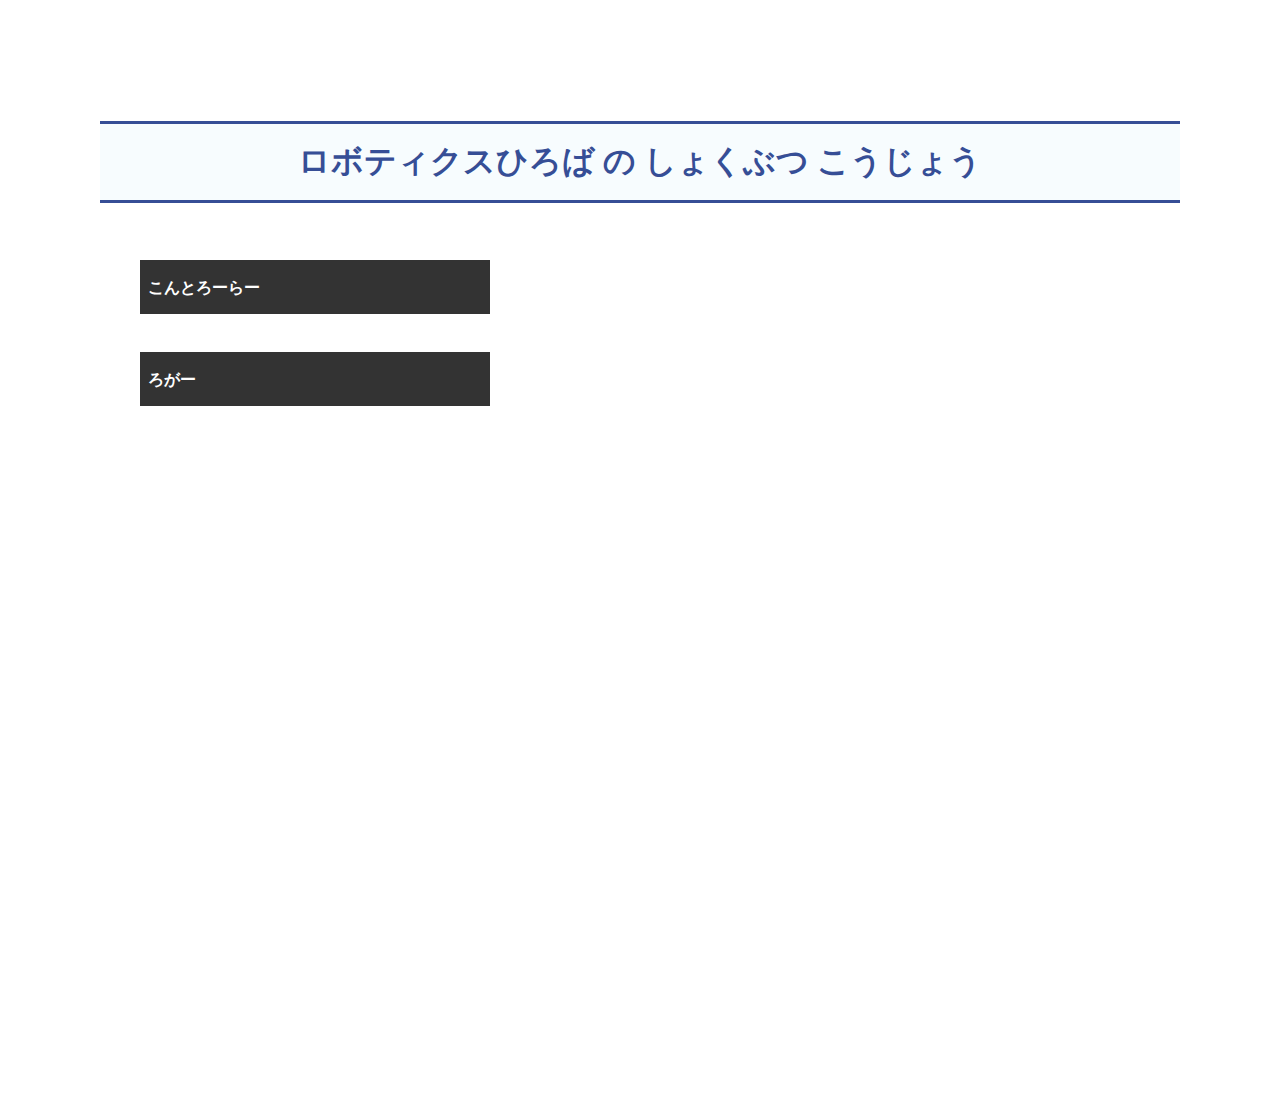
<file: src/index.html>
<HTML>
	<head>
		<title>ロボティクス広場の植物工場</title>
		<link rel="stylesheet" type="text/css" href="mystyle.css">
	</head>
	<body>
		<header class="topNavigation">
			<h1>ロボティクスひろば の しょくぶつ こうじょう</h1>
		</header>
		<div class="content">
			<div class="button">
				<button class="button1" type="button" onclick="location.href='../src/controller.html'">こんとろーらー</button>
			</div>
			<br>
			<div class="button">
				<button class="button1" type="button" onclick="location.href='../src/logger.html'">ろがー</button>
			</div>
			<br>
		</div>
	</body>
</HTML>
</file>
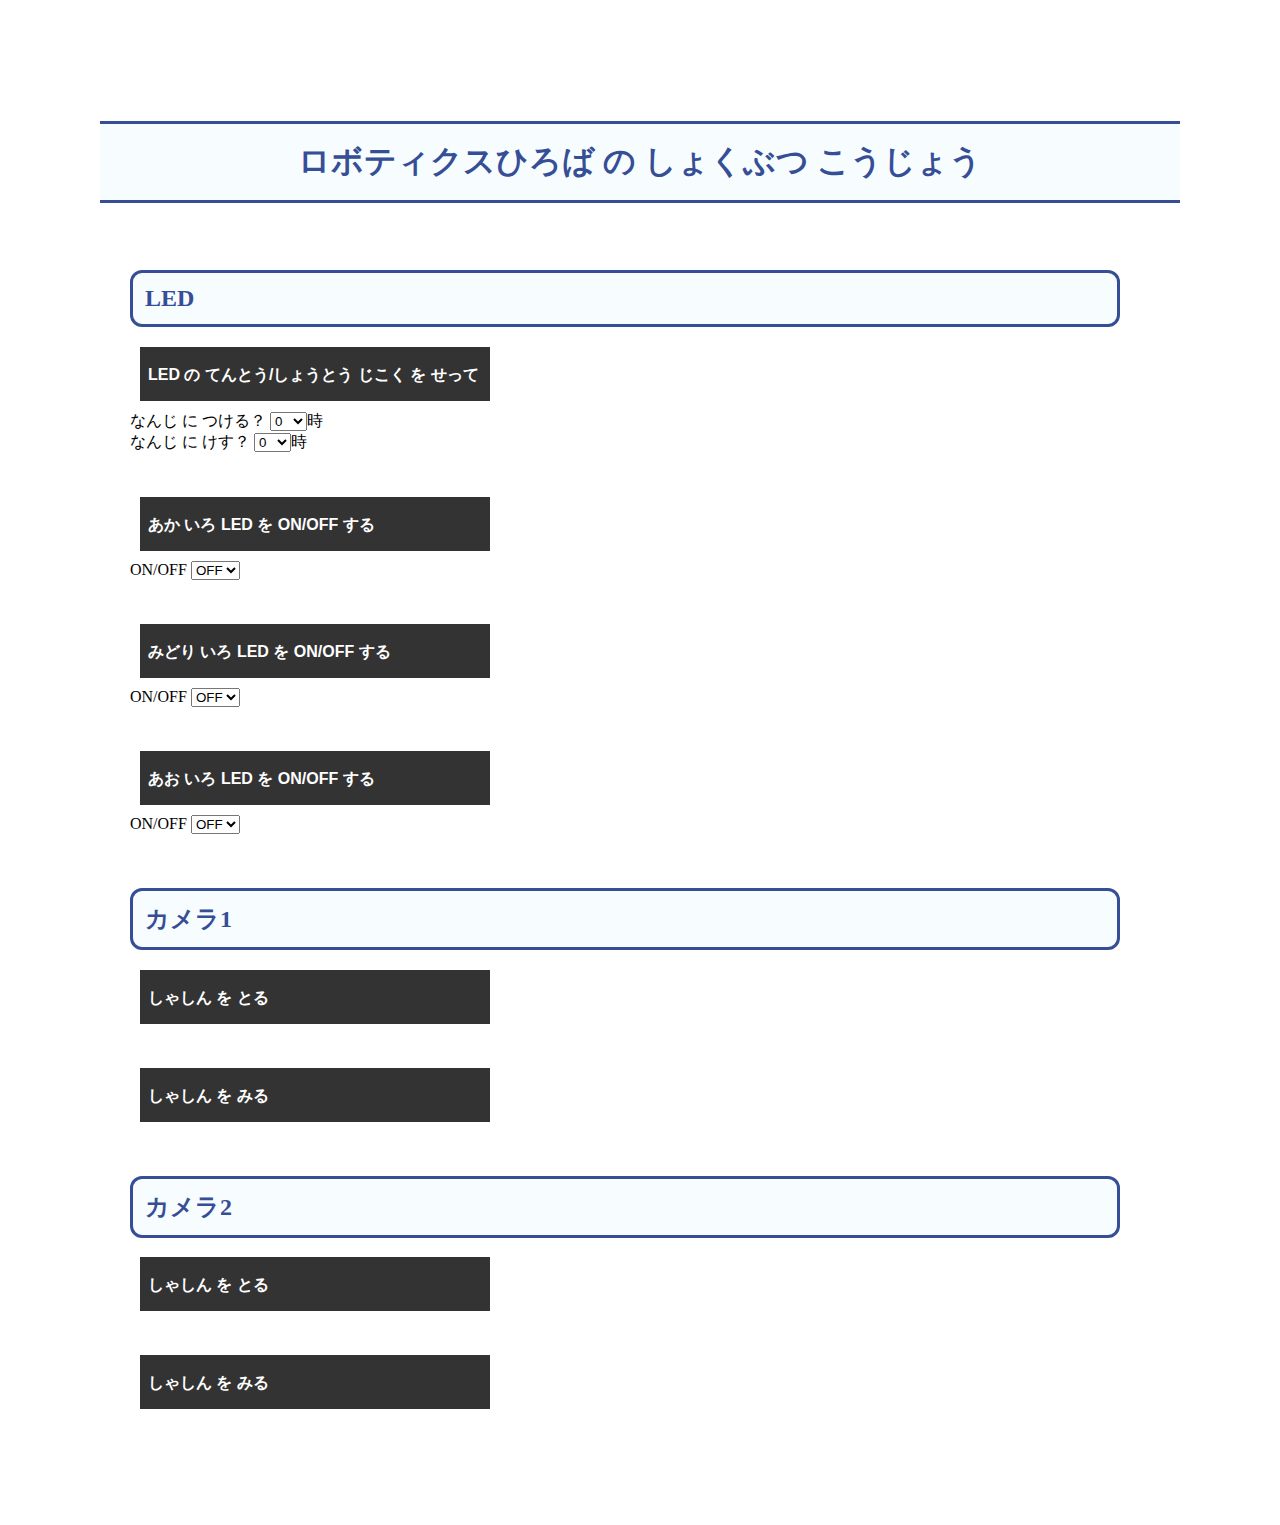
<file: src/controller.html>
<HTML>
	<head>
		<title>ロボティクス広場の植物工場</title>
		<link rel="stylesheet" type="text/css" href="mystyle.css">
	</head>
	<body>
		<header class="topNavigation">
			<h1>ロボティクスひろば の しょくぶつ こうじょう</h1>
		</header>
		<div class="content">
			<h2>LED</h2>
			<form action="http://192.168.24.64:1880/setled" method="get">
				<div class="button">
					<button class="button1" type="submit">LED の てんとう/しょうとう じこく を せってい する</button>
				</div>
				<div>
					<label for="ontime">なんじ に つける？  </label>
					<select name="ontime">
						<option value="0">0</option>
						<option value="1">1</option>
						<option value="2">2</option>
						<option value="3">3</option>
						<option value="4">4</option>
						<option value="5">5</option>
						<option value="6">6</option>
						<option value="7">7</option>
						<option value="8">8</option>
						<option value="9">9</option>
						<option value="10">10</option>
						<option value="11">11</option>
						<option value="12">12</option>
						<option value="13">13</option>
						<option value="14">14</option>
						<option value="15">15</option>
						<option value="16">16</option>
						<option value="17">17</option>
						<option value="18">18</option>
						<option value="19">19</option>
						<option value="20">20</option>
						<option value="21">21</option>
						<option value="22">22</option>
						<option value="23">23</option>
					</select>時
					<!-- <input name="ontime" id="ontime" value="8">  -->
				</div>
				<div>
					<label for="offtime">なんじ に けす？  </label>
					<select name="offtime">
						<option value="0">0</option>
						<option value="1">1</option>
						<option value="2">2</option>
						<option value="3">3</option>
						<option value="4">4</option>
						<option value="5">5</option>
						<option value="6">6</option>
						<option value="7">7</option>
						<option value="8">8</option>
						<option value="9">9</option>
						<option value="10">10</option>
						<option value="11">11</option>
						<option value="12">12</option>
						<option value="13">13</option>
						<option value="14">14</option>
						<option value="15">15</option>
						<option value="16">16</option>
						<option value="17">17</option>
						<option value="18">18</option>
						<option value="19">19</option>
						<option value="20">20</option>
						<option value="21">21</option>
						<option value="22">22</option>
						<option value="23">23</option>
					</select>時
					<!-- <input name="offtime" id="offtime" value="20"> -->
				</div>
			</form>
			<br>
			<form action="http://192.168.24.64:1880/redled" method="get">
				<div class="button">
					<button class="button1" type="submit">あか いろ LED を ON/OFF する</button>
				</div>
				<div>
					<label for="state">ON/OFF  </label>
					<select name="state">
						<option value="0">OFF</option>
						<option value="1">ON</option>
					</select>
					<!-- <input name="ontime" id="ontime" value="8">  -->
				</div>
			</form>
			<br>
			<form action="http://192.168.24.64:1880/greenled" method="get">
				<div class="button">
					<button class="button1" type="submit">みどり いろ LED を ON/OFF する</button>
				</div>
				<div>
					<label for="state">ON/OFF  </label>
					<select name="state">
						<option value="0">OFF</option>
						<option value="1">ON</option>
					</select>
					<!-- <input name="ontime" id="ontime" value="8">  -->
				</div>
			</form>
			<br>
			<form action="http://192.168.24.64:1880/blueled" method="get">
				<div class="button">
					<button class="button1" type="submit">あお いろ LED を ON/OFF する</button>
				</div>
				<div>
					<label for="state">ON/OFF  </label>
					<select name="state">
						<option value="0">OFF</option>
						<option value="1">ON</option>
					</select>
					<!-- <input name="ontime" id="ontime" value="8">  -->
				</div>
			</form>
			<br>
			<h2>カメラ1</h2>
			<form action="http://192.168.24.63:1880/shutter1" method="get">
				<input type="hidden" name="name" value="temporary">
				<div class="button">
					<button class="button1" type="submit">しゃしん を とる</button>
				</div>
			</form>
			<br>
			<form action="http://192.168.24.63:1880/getimg1" method="get">
				<input type="hidden" name="name" value="temporary">
				<div class="button">
					<button class="button1" type="submit">しゃしん を みる</button>
				</div>
			</form>
			<br>
			<h2>カメラ2</h2>
			<form action="http://192.168.24.65:1880/shutter2" method="get">
				<input type="hidden" name="name" value="temporary">
				<div class="button">
					<button class="button1" type="submit">しゃしん を とる</button>
				</div>
			</form>
			<br>
			<form action="http://192.168.24.65:1880/getimg2" method="get">
				<input type="hidden" name="name" value="temporary">
				<div class="button">
					<button class="button1" type="submit">しゃしん を みる</button>
				</div>
			</form>
		</div>
	</body>
</HTML>
</file>
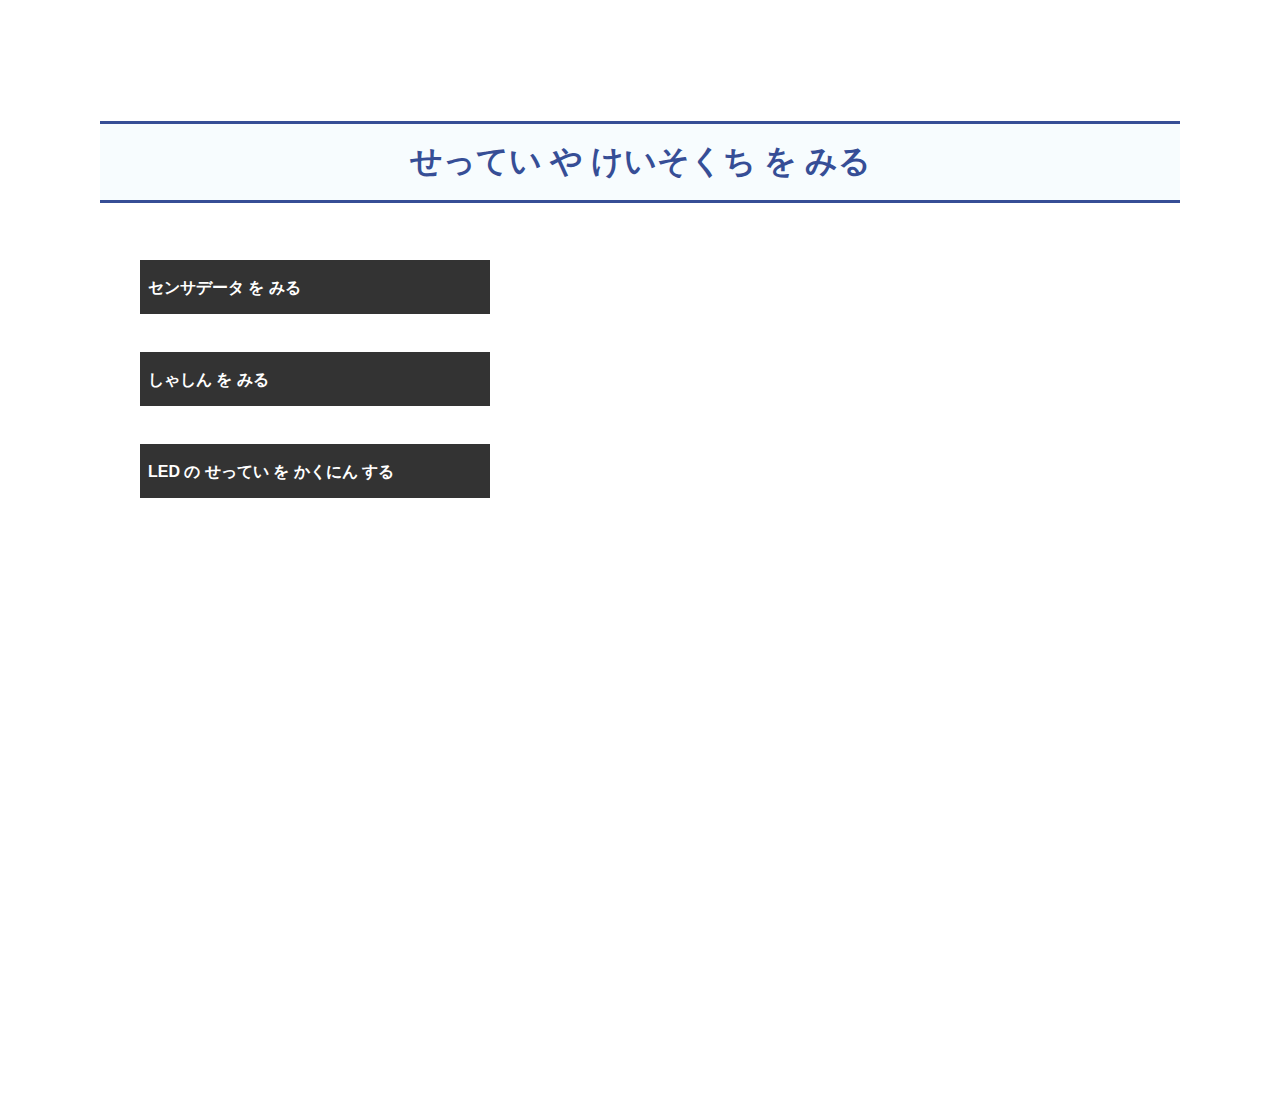
<file: src/logger.html>
<HTML>
	<head>
		<title>ロボティクス広場の植物工場 LOGGER</title>
		<link rel="stylesheet" type="text/css" href="mystyle.css">
	</head>
	<body>
		<header class="topNavigation">
			<h1>せってい や けいそくち を みる</h1>
		</header>
		<div class="content">
			<div class="button">
				<button class="button1" type="button" onclick="location.href='../data/fig_sensor.html'">センサデータ を みる</button>
			</div>
			<br>
			<div class="button">
				<button class="button1" type="button" onclick="location.href='../src/img_viewer.html'">しゃしん を みる</button>
			</div>
			<br>
			<form action="http://192.168.24.64:1880/getled" method="get">
				<div class="button">
					<button class="button1" type="submit">LED の せってい を かくにん する</button>
				</div>
			</form>
			<br>
		</div>
	</body>
</HTML>
</file>
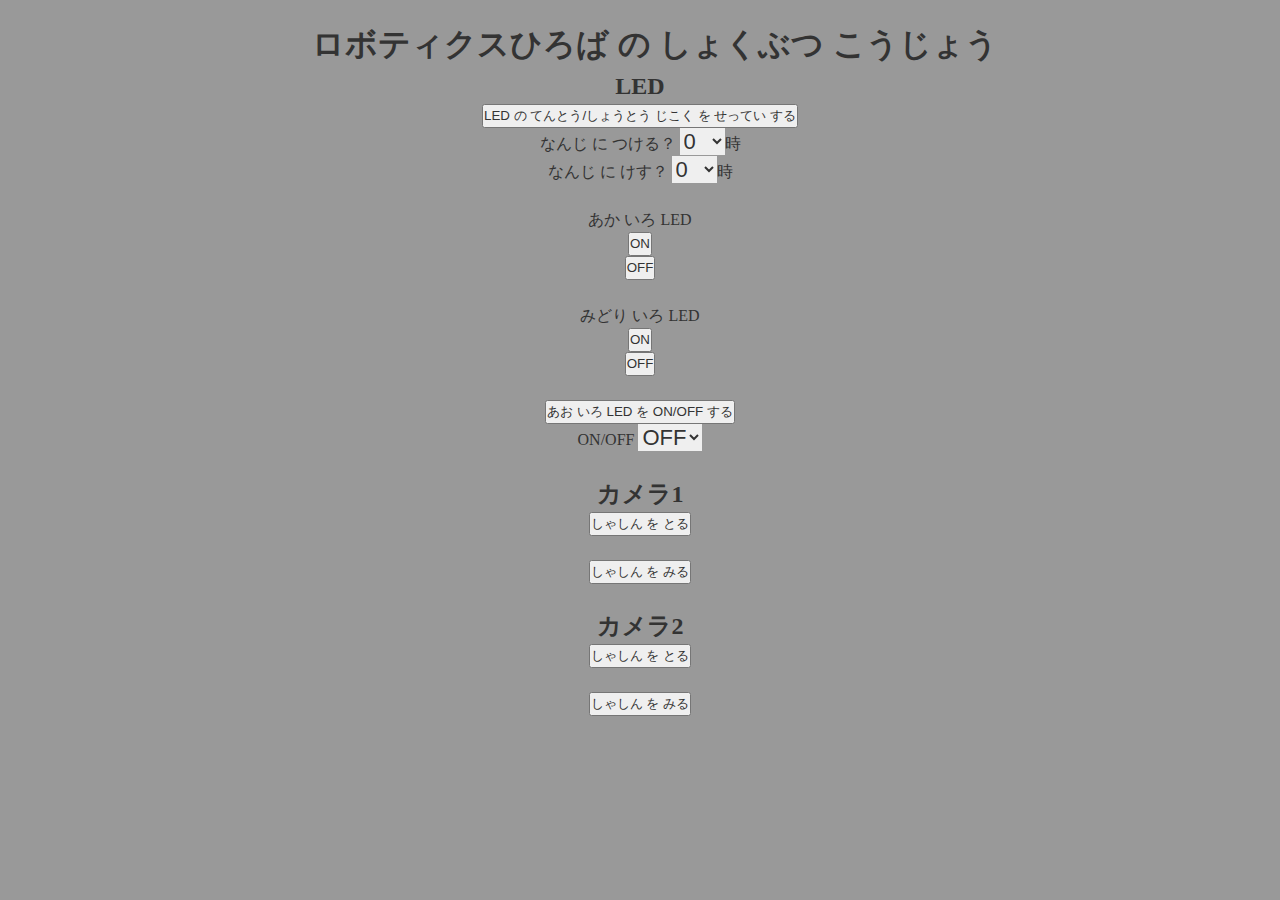
<file: src/interface/controller.html>
<HTML>
	<head>
		<meta http-equiv="Content-Type" content="text/html; charset=UTF-8" />
		<title>ロボティクス広場の植物工場</title>
		<link rel="stylesheet" type="text/css" href="mystyle.css">
	</head>
	<body>
		<header class="topNavigation">
			<h1>ロボティクスひろば の しょくぶつ こうじょう</h1>
		</header>
		<div class="content">
			<h2>LED</h2>
			<form action="http://192.168.24.64:1880/setled" method="get">
				<div class="button">
					<button class="button1" type="submit">LED の てんとう/しょうとう じこく を せってい する</button>
				</div>
				<div>
					<label for="ontime">なんじ に つける？  </label>
					<select name="ontime">
						<option value="0">0</option>
						<option value="1">1</option>
						<option value="2">2</option>
						<option value="3">3</option>
						<option value="4">4</option>
						<option value="5">5</option>
						<option value="6">6</option>
						<option value="7">7</option>
						<option value="8">8</option>
						<option value="9">9</option>
						<option value="10">10</option>
						<option value="11">11</option>
						<option value="12">12</option>
						<option value="13">13</option>
						<option value="14">14</option>
						<option value="15">15</option>
						<option value="16">16</option>
						<option value="17">17</option>
						<option value="18">18</option>
						<option value="19">19</option>
						<option value="20">20</option>
						<option value="21">21</option>
						<option value="22">22</option>
						<option value="23">23</option>
					</select>時
					<!-- <input name="ontime" id="ontime" value="8">  -->
				</div>
				<div>
					<label for="offtime">なんじ に けす？  </label>
					<select name="offtime">
						<option value="0">0</option>
						<option value="1">1</option>
						<option value="2">2</option>
						<option value="3">3</option>
						<option value="4">4</option>
						<option value="5">5</option>
						<option value="6">6</option>
						<option value="7">7</option>
						<option value="8">8</option>
						<option value="9">9</option>
						<option value="10">10</option>
						<option value="11">11</option>
						<option value="12">12</option>
						<option value="13">13</option>
						<option value="14">14</option>
						<option value="15">15</option>
						<option value="16">16</option>
						<option value="17">17</option>
						<option value="18">18</option>
						<option value="19">19</option>
						<option value="20">20</option>
						<option value="21">21</option>
						<option value="22">22</option>
						<option value="23">23</option>
					</select>時
					<!-- <input name="offtime" id="offtime" value="20"> -->
				</div>
			</form>
			<br>
			<font color='red'>あか いろ LED</font><br>
			<div class='button_led'>
				<form action="http://192.168.24.64:1880/redled" method="get">
					<input type="hidden" name="state" value="1">
					<div class="button">
						<button class="button1" type="submit">ON</button>
					</div>
				</form>
			</div>
			<div class='button_led'>
				<form action="http://192.168.24.64:1880/redled" method="get">
					<input type="hidden" name="state" value="0">
					<div class="button">
						<button class="button1" type="submit">OFF</button>
					</div>
				</form>
			</div>
			<br>
			<font color='green'>みどり いろ LED</font><br>
			<div class='button_led'>
				<form action="http://192.168.24.64:1880/greenled" method="get">
					<input type="hidden" name="state" value="1">
					<div class="button">
						<button class="button1" type="submit">ON</button>
					</div>
				</form>
			</div>
			<div class='button_led'>
				<form action="http://192.168.24.64:1880/greenled" method="get">
					<input type="hidden" name="state" value="0">
					<div class="button">
						<button class="button1" type="submit">OFF</button>
					</div>
				</form>
			</div>
			<br>
			<form action="http://192.168.24.64:1880/blueled" method="get">
				<div class="button">
					<button class="button1" type="submit">あお いろ LED を ON/OFF する</button>
				</div>
				<div>
					<label for="state">ON/OFF  </label>
					<select name="state">
						<option value="0">OFF</option>
						<option value="1">ON</option>
					</select>
					<!-- <input name="ontime" id="ontime" value="8">  -->
				</div>
			</form>
			<br>
			<h2>カメラ1</h2>
			<form action="http://192.168.24.64:1880/shutter1" method="get">
				<input type="hidden" name="name" value="temporary">
				<div class="button">
					<button class="button1" type="submit">しゃしん を とる</button>
				</div>
			</form>
			<br>
			<form action="http://192.168.24.64:1880/getimg1_tempo" method="get">
				<input type="hidden" name="name" value="temporary">
				<div class="button">
					<button class="button1" type="submit">しゃしん を みる</button>
				</div>
			</form>
			<br>
			<h2>カメラ2</h2>
			<form action="http://192.168.24.65:1880/shutter2" method="get">
				<input type="hidden" name="name" value="temporary">
				<div class="button">
					<button class="button1" type="submit">しゃしん を とる</button>
				</div>
			</form>
			<br>
			<form action="http://192.168.24.65:1880/getimg2_tempo" method="get">
				<input type="hidden" name="name" value="temporary">
				<div class="button">
					<button class="button1" type="submit">しゃしん を みる</button>
				</div>
			</form>
		</div>
	</body>
</HTML>
</file>
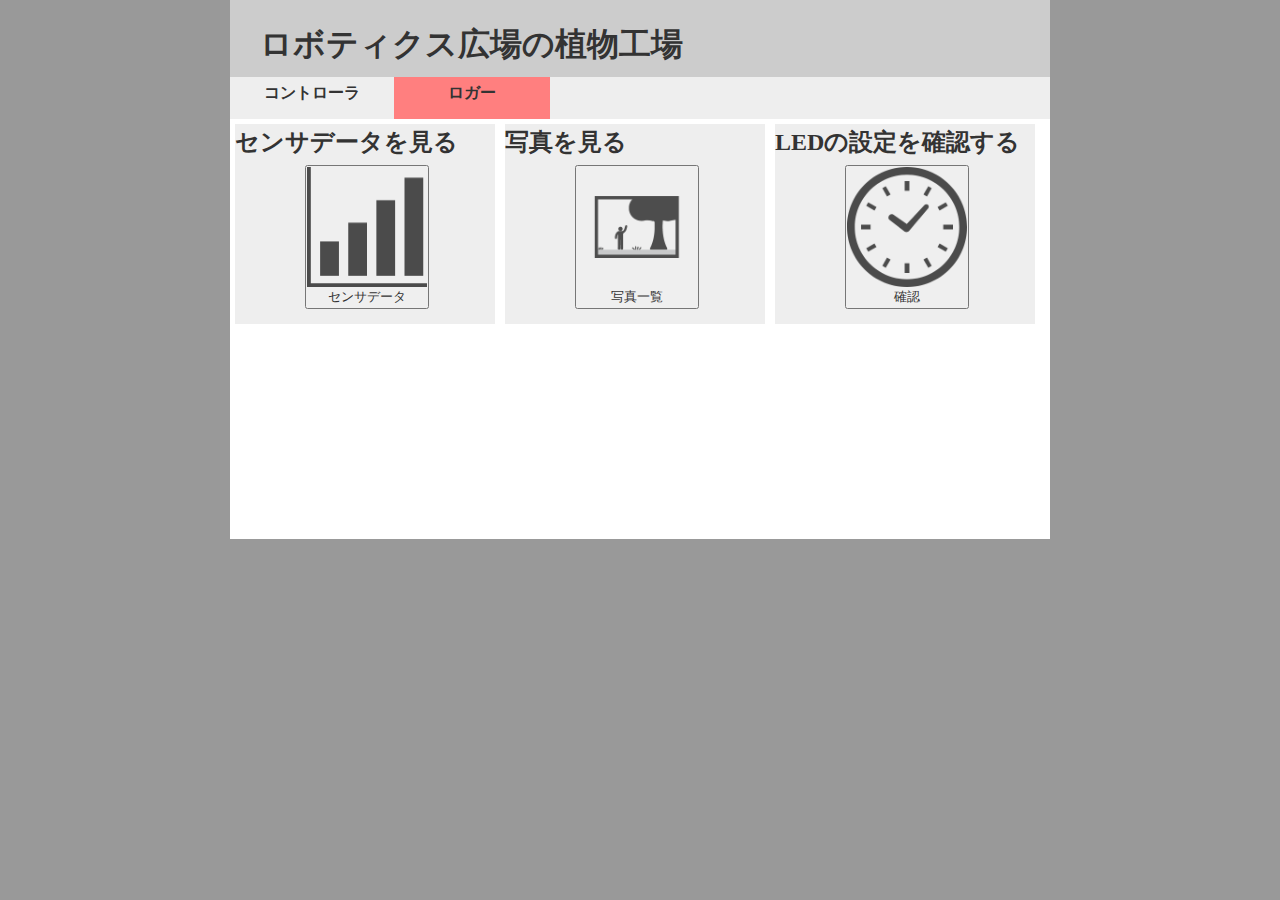
<file: src/interface/logger.html>
<HTML>
	<head>
		<meta http-equiv="Content-Type" content="text/html; charset=UTF-8" />
		<link rel="stylesheet" type="text/css" href="mystyle.css">
		<title>ロボティクス広場の植物工場 LOGGER</title>
	</head>
	<body>
	<div id='pagebody'>
		<header><!-- イントロダクションやナビゲーショングループであることを示す -->
			<!-- ヘッダ -->
			<div id="header"><h1><a href='./index.html'>ロボティクス広場の植物工場</a></h1></div>
			
			<nav><!-- ナビゲーションであることを示す -->
				<!-- メインメニュー -->
				<ul id="menu">
					<li id="menu01"><a href="./controller.html">コントローラ</a></li>
					<li id="menu02" style="background-color:#ff7f7f"><a href="./logger.html">ロガー</a></li>
				</ul>
			</nav>
		</header>
		<div id="content">
			<div class="select_one">
				<h2 class="s1">センサデータを見る</h2>
				<button class="s1" type="button" onclick="location.href='./fig_sensor.html'">
					<img src="./icon/data.png" alt="センサデータを見る" width=120>
					<br>センサデータ
				</button>
			</div>
			<div class="select_one">
				<h2 class="s1">写真を見る</h2>
				<button class="s1" type="button" onclick="location.href='./img_viewer.html'">
					<img src="./icon/photo.png" alt="写真を見る" width=120>
					<br>写真一覧
				</button>
			</div>
			<div class="select_one">
				<h2 class="s1">LEDの設定を確認する</h2>
				<form action="http://192.168.24.64:1880/getled" method="get">
					<button class="s1" type="submit">
						<img src="./icon/time.png" alt="LEDの設定を確認する" width=120>
						<br>確認
					</button>
				</form>
			</div>
		</div><!-- content -->
	</div><!-- pagebody -->
	</body>
</HTML>
</file>
<file: src/mystyle.css>
body {
	min-height: 100vh;
	display: flex;
	flex-direction: column;
	margin: 100px;
}

.center{
    text-align: center;
}

.topNavigation{
    height: 140px;
    text-align: center;
    color: #fff;
}
.content{
    flex: 1;
    margin-left: 30px;
    margin-right: 60px;
    margin-top: 10px;
}
.button{
    flex: 1;
    margin: 10px;
}

h1 {
  color: #364e96;/*文字色*/
  padding: 0.5em 0;/*上下の余白*/
  border-top: solid 3px #364e96;/*上線*/
  border-bottom: solid 3px #364e96;/*下線*/
  background-color: #F7FCFE;
}

h2 {
  color: #364e96;/*文字色*/
  border: solid 3px #364e96;/*線色*/
  padding: 0.5em;/*文字周りの余白*/
  border-radius: 0.5em;/*角丸*/
  background-color: #F7FCFE;
}

button.button1 {
  display: inline-block;
  width: 350px;
  height: 54px;
  text-align: left;
  text-decoration: none;
  line-height: 54px;
  outline: none;
  background-color: #333;
  border: 2px solid #333;
  color: #fff;
  line-height: 50px;
  font-size: 1.0em;
  font-weight: bold;
  /*padding: 2px 10px;*/
}
button.button1::before,
button.button1::after {
  position: absolute;
  z-index: -1;
  display: block;
  content: '';
}
button.button1,
button.button1::before,
button.button1::after {
  -webkit-box-sizing: border-box;
  -moz-box-sizing: border-box;
  box-sizing: border-box;
  -webkit-transition: all .3s;
  transition: all .3s;
}

button.button1:hover {
  background-color: #fff;
  border-color: #59b1eb;
  color: #59b1eb;
}

.cp_imghover {
	overflow: hidden;
	width: 656px;
	height: 492px;
	margin: 2em auto;
	border: 10px solid #ffffff;
	box-shadow: 0 0 5px #cccccc;
	cursor: pointer;
}
/*zoomin*/
.cp_zoomin img {
	width: 656px;
	height: 492px;
	-webkit-transition: all 1s ease;
	transition: all 1s ease;
}
.cp_zoomin img:hover {
	-webkit-transform: scale(1.5,1.5);
	transform: scale(1.5,1.5);
}
</file>
<file: src/interface/mystyle.css>
@charset "utf-8";

/*============================================
全般的なスタイル
============================================*/
* {
	margin:0; padding:0; 	/*全要素のマージン・パディングをリセット*/
	line-height:1.5;	/*全要素の行の高さを1.5倍にする*/
	color:#333333;		/*文字色*/
} 
body {
	background-color:#999999;	/*ページ全体の背景色*/
	text-align:center;		/*IE6以下でセンタリングするための対策*/
}
div#pagebody {
	width:820px; margin:0 auto;	/*内容全体をセンタリング*/
	text-align:left;	/*テキストの配置を左揃えにする*/
	background-color:#ffffff;		/*内容全体の背景色*/
}

/*============================================
ヘッダ
============================================*/
div#header {
	height:77px;	/*背景画像のサイズに合わせてボックスの高さを指定*/
	background-color:#cccccc;		/*ヘッダ部分の背景色*/
}
h1 {
	padding:20px 0px 0px 30px;		/*見出し内容の位置調整*/
	font-family:Arial, Helvetica, sans-serif;	/*フォントの種類*/
}
h1 a {text-decoration:none;} 			/*リンクの下線を無くす*/

/*============================================
メインメニュー
============================================*/
ul#menu {
	height:42px; background-color:#eeeeee; font-weight:bold;
}
li#menu01,li#menu02 {
	float:left;			/*リスト項目を横に並べる*/
	display:inline;			/*リスト項目をインライン表示にする*/
	list-style-type:none;		/*リストマーカー無しにする*/
}

/*ボタン01～にはそれぞれ異なる背景画像を指定する*/
li#menu01 {
	width:164px; height:42px;	/*背景画像に合わせたサイズ指定*/
	background: #eeeeee;	/*背景色*/
}
li#menu02 {
	width:156px; height:42px;	/*背景画像に合わせたサイズ指定*/
	background: #eeeeee;	/*背景色*/
}
ul#menu a {
	display:block;				/*リンクをブロック表示にする*/
	height:42px; padding-top:4px; text-align:center;
	text-decoration:none; 			/*リンクの下線を無くす*/
	font-family:Arial, Helvetica, sans-serif;	/*フォントの種類*/
}

/*============================================
コンテンツ（中央）
============================================*/
div#content {
	width:820px; height:420px;
	margin:0 auto;	/*幅の指定と位置調整*/
	background-color:#ffffff;
}


/*============================================
セレクトボックス
============================================*/
div.selectbox {
	width:260px;
	height:200px;
	float:left;
	margin: 5px 5px 5px 5px;
}

/*============================================
設定ボックス
============================================*/
div.select_setting {
	width:260px;
	height:200px;
	background-color:#eeeeee;
}

h2.st {
	text-align:left;
}

div.st_pulldown {
	width:165px; float:left;
}

div.pd_left {
	width:80px; margin-right: 5px; float:left;
}

div.pd_right {
	width:75px; float:right;
}

select {
	font-size:22px;
	border:1px;
}

div.st_button {
	width:80px; float:right;
}

button.st {
	width:70px; height:30px;
	font-size: 22px;
}

/*============================================
二択セレクトボックス
============================================*/
div.select_two {
	width:260px;
	height:200px;
	background-color:#eeeeee;
}

h2.s2 {
	text-align:left;
}

h2#s2_green.s2 {
	color:#7fff00;
}

h2#s2_blue.s2 {
	color:#0000ff;
}

h2#s2_red.s2 {
	color:#ff0000;
}

div.button_s2_left {
	width:120px;
	padding:5px 5px 5px 5px;
	float: left;
	background-color:#dddddd;
}

div.button_s2_right {
	width:120px;
	padding:5px 5px 5px 5px;
	float: right;
	background-color:#dddddd;
}

/*============================================
一択セレクトボックス
============================================*/
div.select_one {
	width:260px;
	height:200px;
	margin: 5px;
	background-color:#eeeeee;
	float: left;
}

h2.s1 {
	text-align:left;
}

button.s1 {
	margin: 5px 70px 5px 70px;
}
</file>
